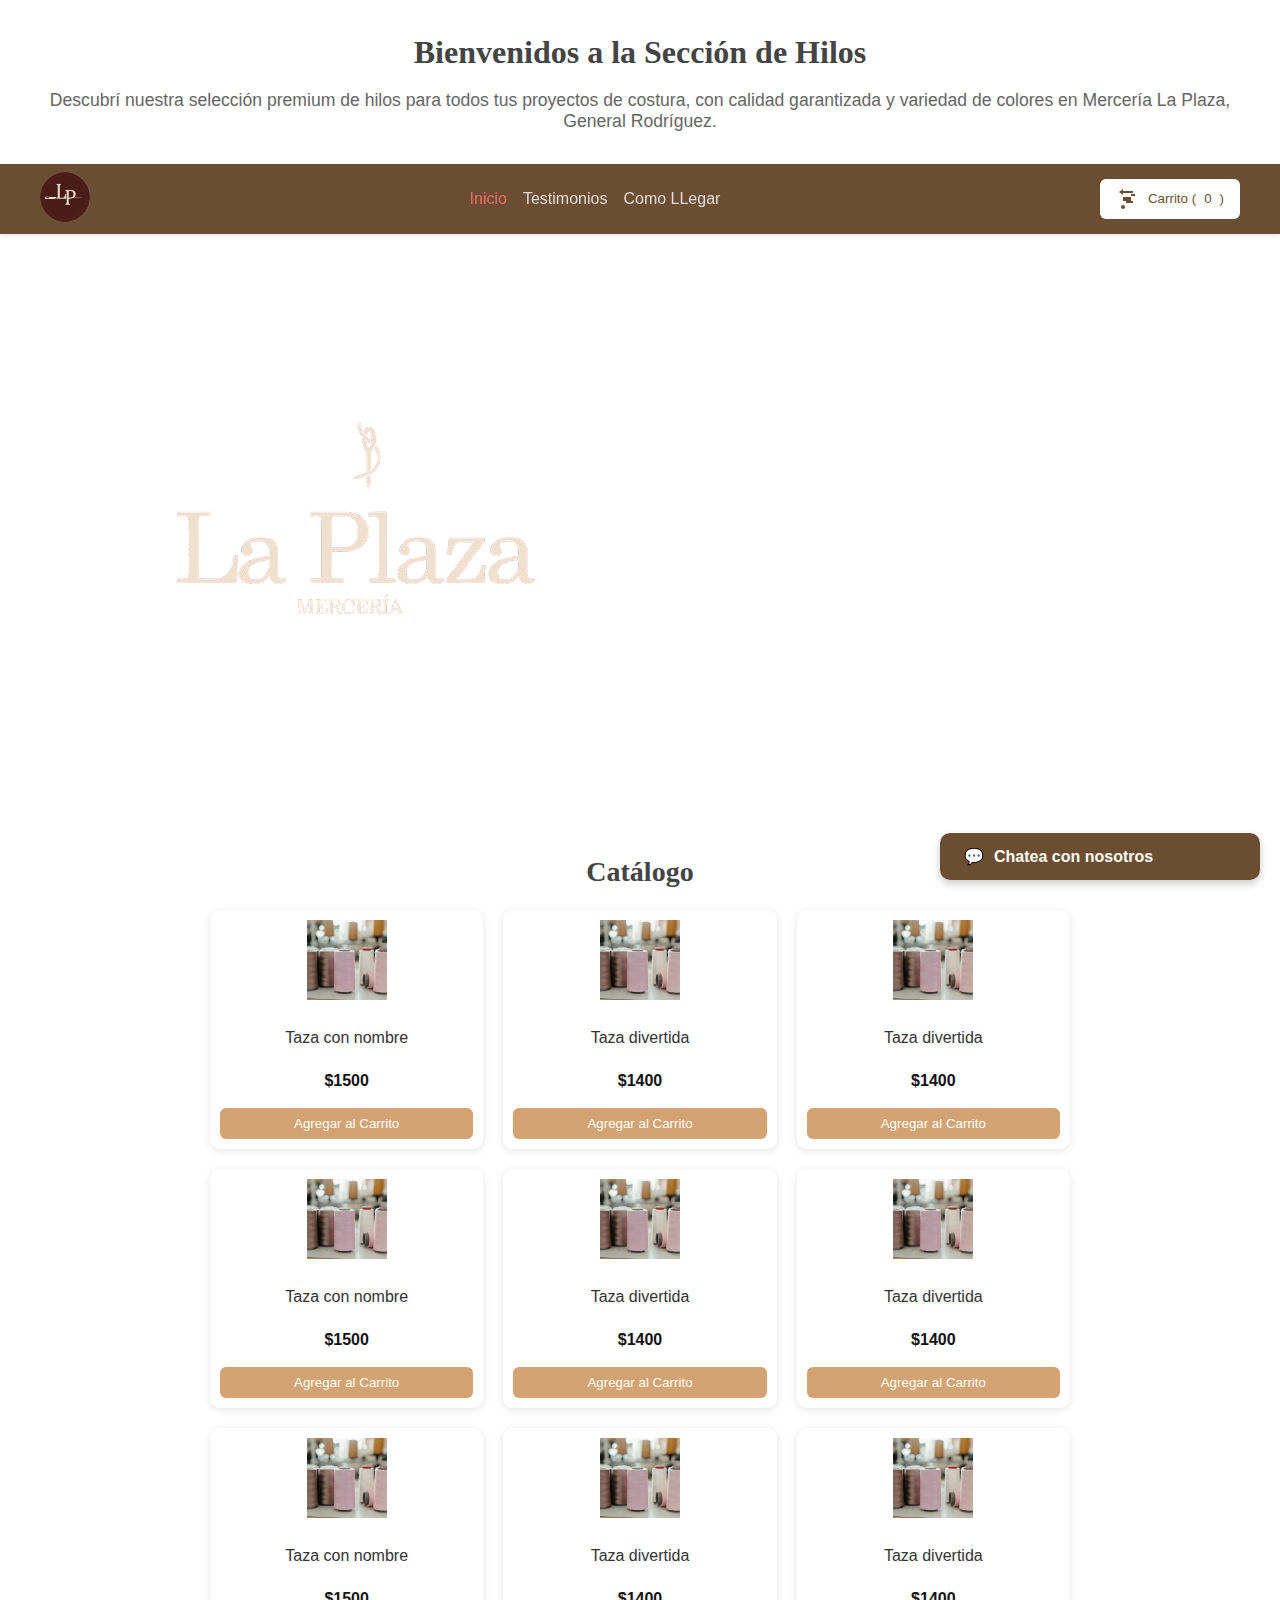
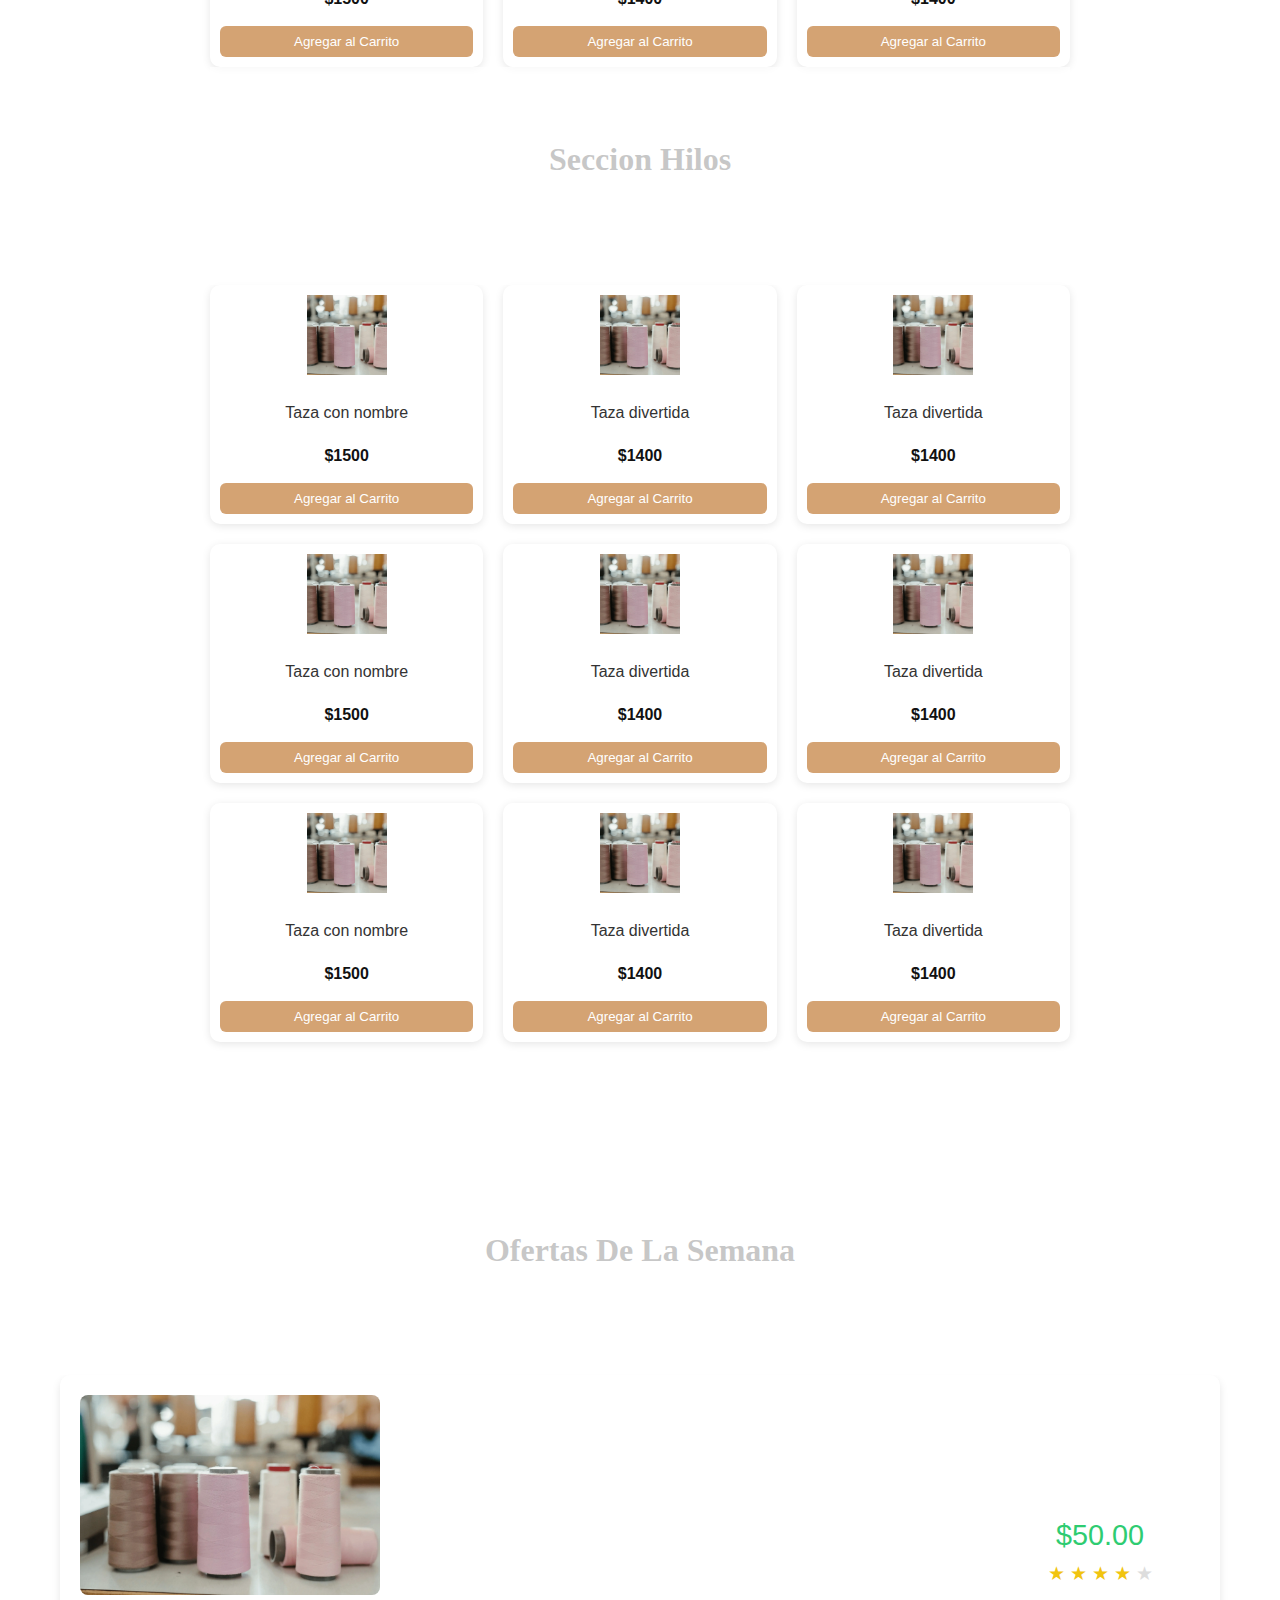
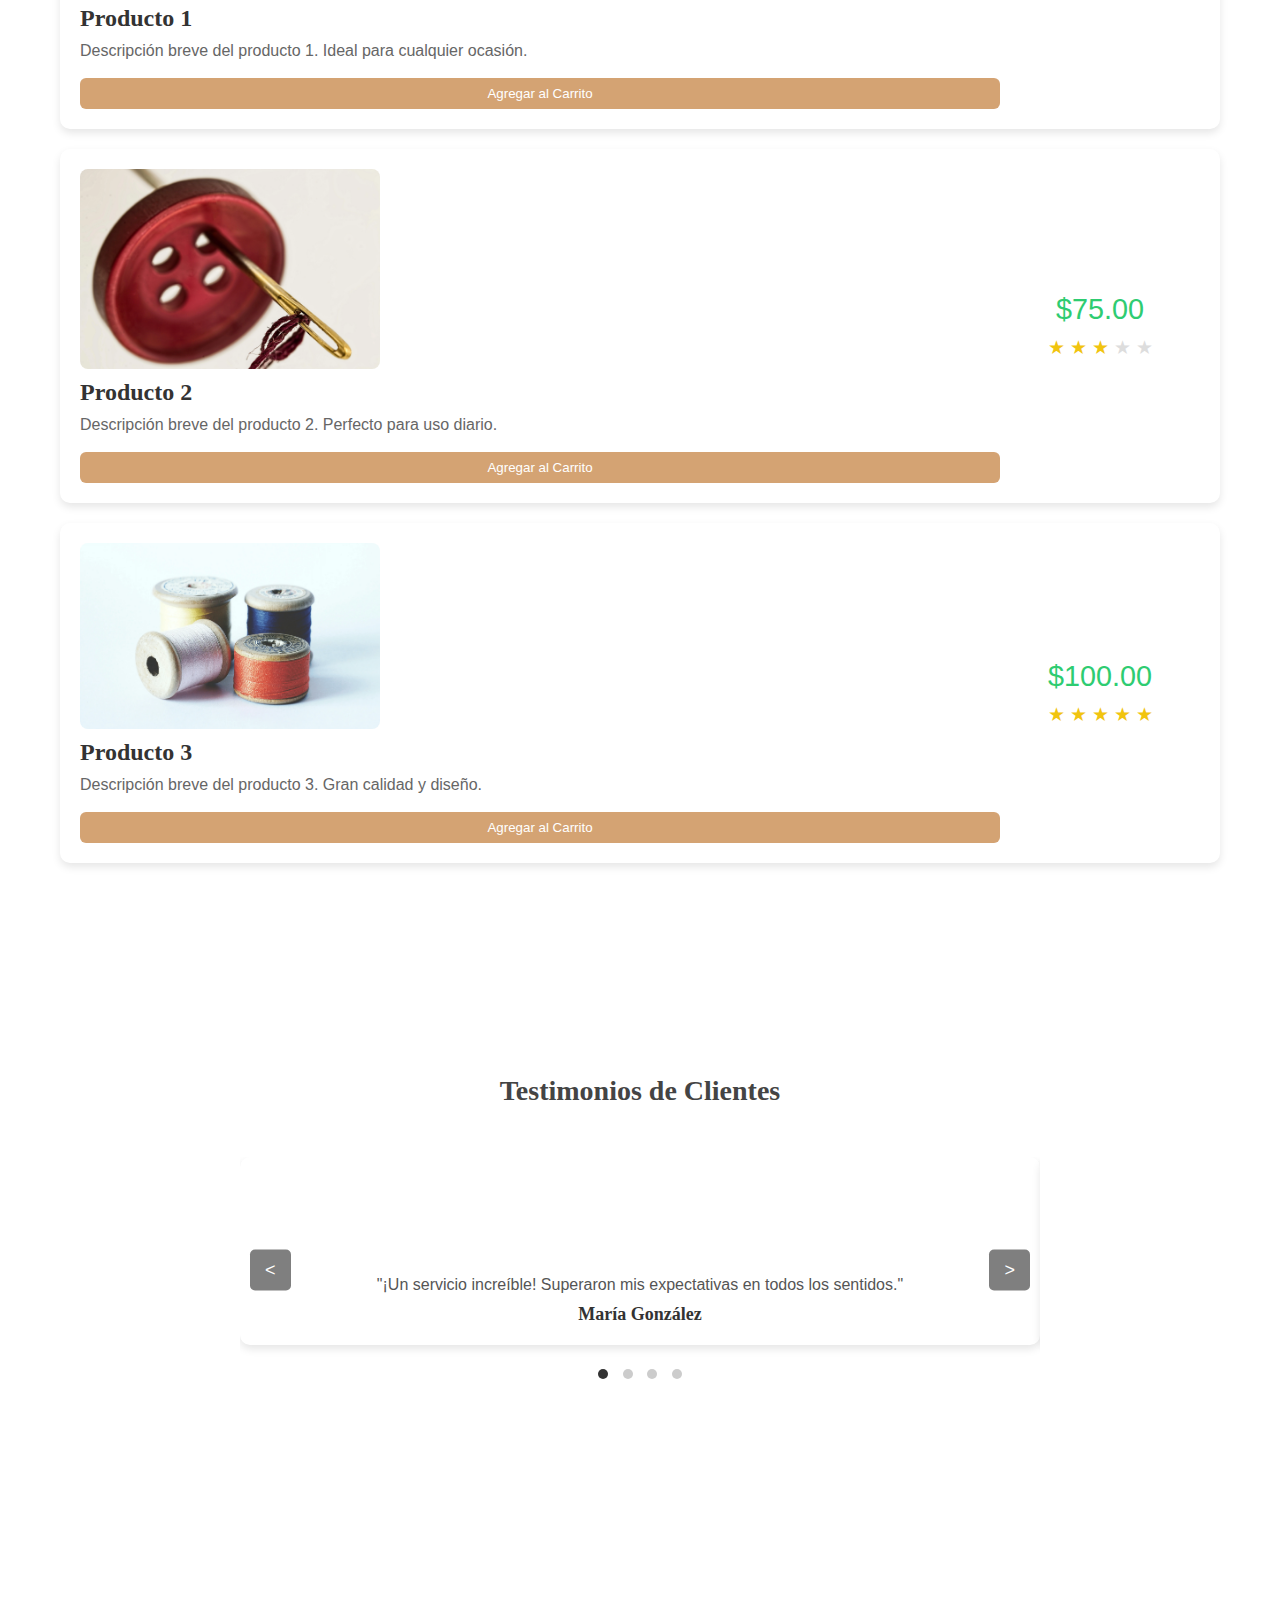
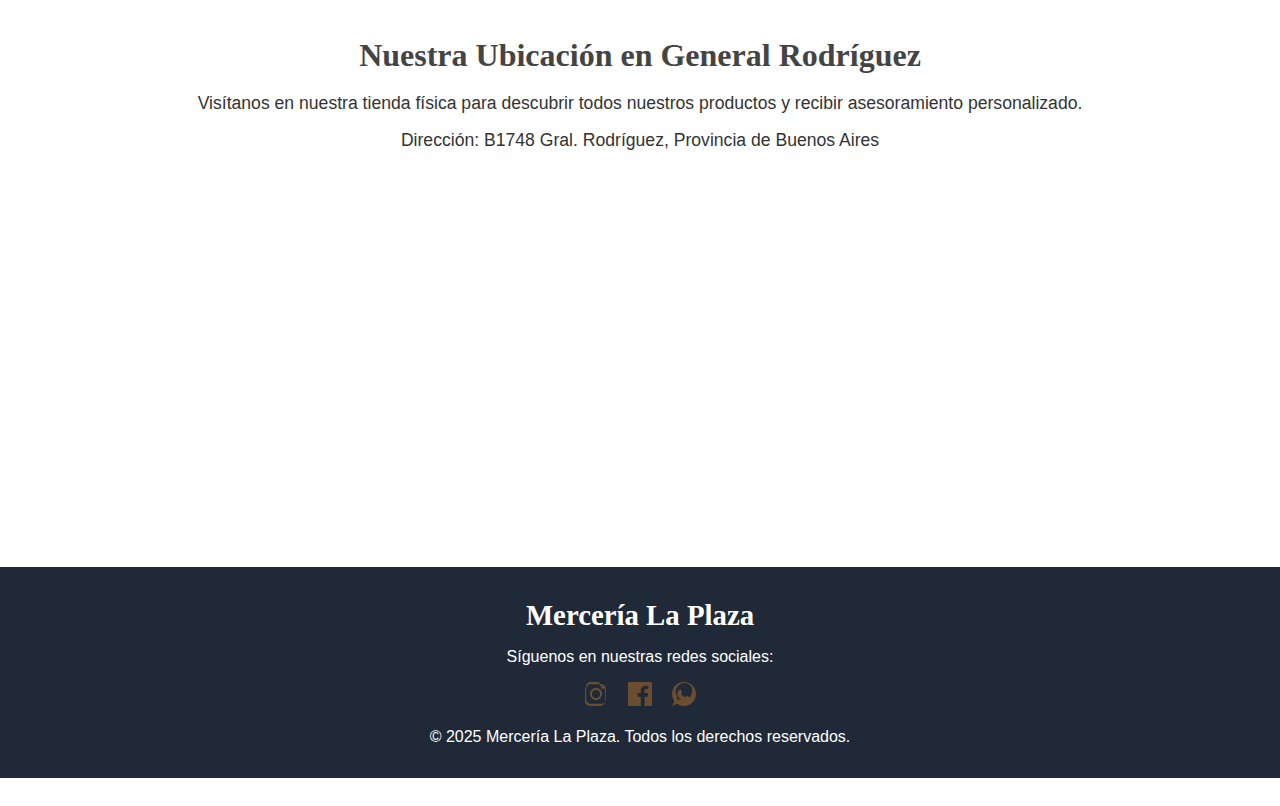
<file: hilos.html>
<!DOCTYPE html>
<html lang="es">
<head>
  <meta charset="UTF-8">
  <meta name="viewport" content="width=device-width, initial-scale=1.0">
  <meta name="description" content="Descubrí hilos de alta calidad para costura, bordado y confección en Mercería La Plaza, General Rodríguez. Amplia variedad de colores y envío a todo el país.">
  <meta name="keywords" content="mercería, hilos, telas, botones, accesorios de costura, General Rodríguez, Buenos Aires, estampados, costura, bordado">
  <meta name="robots" content="index, follow">
  <meta name="author" content="Mercería La Plaza">
  <meta name="geo.region" content="AR-B">
  <meta name="geo.placename" content="General Rodríguez">
  <link rel="canonical" href="https://www.mercerialaplaza.com/">
  <!-- Open Graph Meta Tags -->
  <meta property="og:title" content="Hilos para Costura en General Rodríguez | Mercería La Plaza">
  <meta property="og:description" content="Hilos premium en múltiples colores para costura, bordado y más. Comprá online en Mercería La Plaza con envío a todo el país.">
  <meta property="og:image" content="https://www.mercerialaplaza.com/images/icon-96x96.webp">
  <meta property="og:url" content="https://www.mercerialaplaza.com/">
  <meta property="og:type" content="website">
  <meta property="og:site_name" content="Mercería La Plaza">
  <!-- Twitter Card Meta Tags -->
  <meta name="twitter:card" content="summary_large_image">
  <meta name="twitter:title" content="Hilos para Costura | Mercería La Plaza">
  <meta name="twitter:description" content="Explorá nuestra colección de hilos para costura y bordado. Calidad garantizada desde General Rodríguez.">
  <meta name="twitter:image" content="https://www.mercerialaplaza.com/images/icon-96x96.webp">
  <link rel="icon" href="images/logo-buscador-modified.png" type="image/jpeg">
  <title>Mercería La Plaza - Hilos, Telas y Accesorios de Costura en General Rodríguez</title>
  <link rel="manifest" href="manifest.json">
  <meta name="theme-color" content="#6b4e31">
  <link rel="stylesheet" href="css/style.css" media="print" onload="this.media='all'">
  <link rel="stylesheet" href="css/styles.css" media="print" onload="this.media='all'">
 
  <link rel="dns-prefetch" href="https://cdnjs.cloudflare.com">
  <link rel="preconnect" href="https://fonts.googleapis.com">
  <link rel="preconnect" href="https://fonts.gstatic.com" crossorigin>

</head>
<body data-page="hilos">

    <!-- Pantalla de carga -->
    <div id="splash">
      <img src="images/logo-merceria-modified.png" srcset="images/logo-merceria-modified.png 50w, images/logo-merceria-modified.png 96w" sizes="(max-width: 600px) 50px, 96px" alt="Logo de Mercería La Plaza" width="200" height="200">
      <h1>Mercería La Plaza</h1>
      <p>Cargando...</p>
    </div>

    <section id="inicio" class="intro">
     <h2>Bienvenidos a la Sección de Hilos</h2>
<p>Descubrí nuestra selección premium de hilos para todos tus proyectos de costura, con calidad garantizada y variedad de colores en Mercería La Plaza, General Rodríguez.</p>
    </section>

  <header>
    <nav role="navigation" aria-label="Menú principal">
      <div class="logo">
        <img src="images/logo-merceria-modified.png" srcset="images/logo-merceria-modified.png 50w, images/logo-merceria-modified.png 96w" sizes="(max-width: 600px) 50px, 96px" alt="Logo de Mercería La Plaza" width="50" height="50">
      </div>
      <ul class="nav-links" id="nav-links">
        <li><a href="index.html"><span>Inicio</span></a></li>
        <li><a href="#testimonials">Testimonios</a></li>
        <li><a href="#location">Como LLegar</a></li>
      </ul>
      <button id="cart-button" class="cart-btn">
        <!-- Carrito SVG -->
      <svg xmlns="http://www.w3.org/2000/svg" width="24" height="24" fill="#6b4e31" viewBox="0 0 24 24" aria-hidden="true" focusable="false">
        <path d="M7 18c-1.104 0-2 .896-2 2s.896 2 2 2 2-.896 2-2-.896-2-2-2zm10-2h-7v-2h7v2zm-2-6H7v4h8v-4zm4-1h-4V7h4v2zM7 2v2h10v2H7v2l-4-3 4-3z"/>
      </svg> Carrito (<span id="cart-count">0</span>)
      </button>
      <div class="menu-toggle" id="menu-toggle">☰</div>
    </nav>
  </header>

    
  <div class="main-container">
      <section class="banner-hilos">
        <div class="banner-content">
          <img src="images/banner-sin-fondo.png" alt="">
        </div>
      </section>
       
      <section class="grid-productos">
        <h2>Catálogo</h2>
        <div class="contenedor-productos">
          
          <div class="tarjeta-producto">
            <img src="images/hilo.webp" alt="Taza personalizada">
            <p class="descripcion">Taza con nombre</p>
            <p class="precio">$1500</p>
             <br>
           <button onclick="addToCart({id:10, name:'Cinta Métrica', price:100})">Agregar al Carrito</button>
          </div>
      
          <div class="tarjeta-producto">
            <img src="images/hilo.webp" alt="Taza divertida">
            <p class="descripcion">Taza divertida</p>
            <p class="precio">$1400</p>
             <br>
           <button onclick="addToCart({id:10, name:'Cinta Métrica', price:100})">Agregar al Carrito</button>
          </div>

          <div class="tarjeta-producto">
            <img src="images/hilo.webp" alt="Taza divertida">
            <p class="descripcion">Taza divertida</p>
            <p class="precio">$1400</p>
             <br>
           <button onclick="addToCart({id:10, name:'Cinta Métrica', price:100})">Agregar al Carrito</button>
          </div>

           <div class="tarjeta-producto">
            <img src="images/hilo.webp" alt="Taza personalizada">
            <p class="descripcion">Taza con nombre</p>
            <p class="precio">$1500</p>
             <br>
           <button onclick="addToCart({id:10, name:'Cinta Métrica', price:100})">Agregar al Carrito</button>
          </div>
      
          <div class="tarjeta-producto">
            <img src="images/hilo.webp" alt="Taza divertida">
            <p class="descripcion">Taza divertida</p>
            <p class="precio">$1400</p>
             <br>
           <button onclick="addToCart({id:10, name:'Cinta Métrica', price:100})">Agregar al Carrito</button>
          </div>

          <div class="tarjeta-producto">
            <img src="images/hilo.webp" alt="Taza divertida">
            <p class="descripcion">Taza divertida</p>
            <p class="precio">$1400</p>
             <br>
           <button onclick="addToCart({id:10, name:'Cinta Métrica', price:100})">Agregar al Carrito</button>
          </div>

           <div class="tarjeta-producto">
            <img src="images/hilo.webp" alt="Taza personalizada">
            <p class="descripcion">Taza con nombre</p>
            <p class="precio">$1500</p>
             <br>
           <button onclick="addToCart({id:10, name:'Cinta Métrica', price:100})">Agregar al Carrito</button>
          </div>
      
          <div class="tarjeta-producto">
            <img src="images/hilo.webp" alt="Taza divertida">
            <p class="descripcion">Taza divertida</p>
            <p class="precio">$1400</p>
             <br>
           <button onclick="addToCart({id:10, name:'Cinta Métrica', price:100})">Agregar al Carrito</button>
          </div>

          <div class="tarjeta-producto">
            <img src="images/hilo.webp" alt="Taza divertida">
            <p class="descripcion">Taza divertida</p>
            <p class="precio">$1400</p>
             <br>
           <button onclick="addToCart({id:10, name:'Cinta Métrica', price:100})">Agregar al Carrito</button>
          </div>

        </div>
        
        <section class="products section-bg">
          <h2>Seccion Hilos</h2>
        </section>

        <div class="contenedor-productos">
          
          <div class="tarjeta-producto">
            <img src="images/hilo.webp" alt="Taza personalizada">
            <p class="descripcion">Taza con nombre</p>
            <p class="precio">$1500</p>
             <br>
           <button onclick="addToCart({id:10, name:'Cinta Métrica', price:100})">Agregar al Carrito</button>
          </div>
      
          <div class="tarjeta-producto">
            <img src="images/hilo.webp" alt="Taza divertida">
            <p class="descripcion">Taza divertida</p>
            <p class="precio">$1400</p>
             <br>
           <button onclick="addToCart({id:10, name:'Cinta Métrica', price:100})">Agregar al Carrito</button>
          </div>

          <div class="tarjeta-producto">
            <img src="images/hilo.webp" alt="Taza divertida">
            <p class="descripcion">Taza divertida</p>
            <p class="precio">$1400</p>
             <br>
           <button onclick="addToCart({id:10, name:'Cinta Métrica', price:100})">Agregar al Carrito</button>
          </div>

           <div class="tarjeta-producto">
            <img src="images/hilo.webp" alt="Taza personalizada">
            <p class="descripcion">Taza con nombre</p>
            <p class="precio">$1500</p>
             <br>
           <button onclick="addToCart({id:10, name:'Cinta Métrica', price:100})">Agregar al Carrito</button>
          </div>
      
          <div class="tarjeta-producto">
            <img src="images/hilo.webp" alt="Taza divertida">
            <p class="descripcion">Taza divertida</p>
            <p class="precio">$1400</p>
             <br>
           <button onclick="addToCart({id:10, name:'Cinta Métrica', price:100})">Agregar al Carrito</button>
          </div>

          <div class="tarjeta-producto">
            <img src="images/hilo.webp" alt="Taza divertida">
            <p class="descripcion">Taza divertida</p>
            <p class="precio">$1400</p>
             <br>
           <button onclick="addToCart({id:10, name:'Cinta Métrica', price:100})">Agregar al Carrito</button>
          </div>

           <div class="tarjeta-producto">
            <img src="images/hilo.webp" alt="Taza personalizada">
            <p class="descripcion">Taza con nombre</p>
            <p class="precio">$1500</p>
             <br>
           <button onclick="addToCart({id:10, name:'Cinta Métrica', price:100})">Agregar al Carrito</button>
          </div>
      
          <div class="tarjeta-producto">
            <img src="images/hilo.webp" alt="Taza divertida">
            <p class="descripcion">Taza divertida</p>
            <p class="precio">$1400</p>
             <br>
           <button onclick="addToCart({id:10, name:'Cinta Métrica', price:100})">Agregar al Carrito</button>
          </div>

          <div class="tarjeta-producto">
            <img src="images/hilo.webp" alt="Taza divertida">
            <p class="descripcion">Taza divertida</p>
            <p class="precio">$1400</p>
             <br>
           <button onclick="addToCart({id:10, name:'Cinta Métrica', price:100})">Agregar al Carrito</button>
          </div>

        </div>
      </section>

      <div class="container">
      <section class="products section-bg">
          <h2>Ofertas De La Semana</h2>
      </section>

      <div class="item">
        <div class="item-left">
          <img src="images/hilo.webp" alt="Producto 1">
          <h3>Producto 1</h3>
          <p>Descripción breve del producto 1. Ideal para cualquier ocasión.</p>
          <br>
           <button onclick="addToCart({id:10, name:'Cinta Métrica', price:50})">Agregar al Carrito</button>
        </div>
        <div class="item-right">
          <div class="price">$50.00</div>
          <div class="rating" data-rating="4">
            <span class="star">★</span>
            <span class="star">★</span>
            <span class="star">★</span>
            <span class="star">★</span>
            <span class="star">★</span>
          </div>
        </div>
      </div>
      <div class="item">
        <div class="item-left">
          <img src="images/ahuja.webp" alt="Producto 2">
          <h3>Producto 2</h3>
          <p>Descripción breve del producto 2. Perfecto para uso diario.</p>
          <br>
           <button onclick="addToCart({id:10, name:'Cinta Métrica', price:75})">Agregar al Carrito</button>
        </div>
        <div class="item-right">
          <div class="price">$75.00</div>
          <div class="rating" data-rating="3">
            <span class="star">★</span>
            <span class="star">★</span>
            <span class="star">★</span>
            <span class="star">★</span>
            <span class="star">★</span>
          </div>
        </div>
      </div>
      <div class="item">
        <div class="item-left">
          <img src="images/bobina-de-hilo.webp" alt="Producto 3">
          <h3>Producto 3</h3>
          <p>Descripción breve del producto 3. Gran calidad y diseño.</p>
          <br>
           <button onclick="addToCart({id:10, name:'Cinta Métrica', price:100})">Agregar al Carrito</button>
        </div>
        <div class="item-right">
          <div class="price">$100.00</div>
          <div class="rating" data-rating="5">
            <span class="star">★</span>
            <span class="star">★</span>
            <span class="star">★</span>
            <span class="star">★</span>
            <span class="star">★</span>
          </div>
        </div>
      </div>
      </div>
  
      <div class="container products" id="testimonials">
          <h2>Testimonios de Clientes</h2>
          <div class="testimonials-carousel">
            <div class="testimonials-wrapper">
              <div class="testimonial">
                <img src="images/tijera.webp" srcset="images/tijera.webp 200w, images/tijera.webp 400w" sizes="(max-width: 600px) 200px, 400px" alt="Foto de María González" width="100" height="100" loading="lazy">
                <p>"¡Un servicio increíble! Superaron mis expectativas en todos los sentidos."</p>
                <h3>María González</h3>
              </div>
              <div class="testimonial">
                <img src="images/ahuja.webp" srcset="images/ahuja.webp 200w, images/ahuja.webp 400w" sizes="(max-width: 600px) 200px, 400px" alt="Foto de Juan Pérez" width="100" height="100" loading="lazy">
                <p>"Productos de alta calidad y entrega rápida. ¡Recomendado!"</p>
                <h3>Juan Pérez</h3>
              </div>
              <div class="testimonial">
                <img src="images/botones.webp" srcset="images/botones.webp 200w, images/botones.webp 400w" sizes="(max-width: 600px) 200px, 400px" alt="Foto de Ana López" width="100" height="100" loading="lazy">
                <p>"El equipo es muy profesional y atento. Volveré sin duda."</p>
                <h3>Ana López</h3>
              </div>
              <div class="testimonial">
                <img src="images/lana.webp" srcset="images/lana.webp 200w, images/lana.webp 400w" sizes="(max-width: 600px) 200px, 400px" alt="Foto de Carlos Ramírez" width="100" height="100" loading="lazy">
                <p>"Una experiencia de compra perfecta. Todo impecable."</p>
                <h3>Carlos Ramírez</h3>
              </div>
            </div>
            <button class="carousel-nav prev" aria-label="Testimonio anterior">&lt;</button>
            <button class="carousel-nav next" aria-label="Testimonio siguiente">&gt;</button>
            <div class="dots">
              <span class="dot active"></span>
              <span class="dot"></span>
              <span class="dot"></span>
              <span class="dot"></span>
            </div>
          </div>
        </div>
         <div id="cart-modal" class="cart-modal hidden" role="dialog" aria-labelledby="cart-title">
        <div class="cart-content">
          <h2 id="cart-title">Carrito de Compras</h2>
          <div id="cart-items"></div>
          <p id="cart-empty">El carrito está vacío.</p>
          <div id="cart-total"></div>
          <div class="cart-buttons">
            <button id="send-whatsapp">Enviar por WhatsApp</button>
            <button id="pay-mercadopago">Pagar con Mercado Pago</button>
          </div>
          <button id="close-cart">Cerrar</button>
        </div>
      </div>
  
      <section class="location" id="location">
        <h2>Nuestra Ubicación en General Rodríguez</h2>
        <p>Visítanos en nuestra tienda física para descubrir todos nuestros productos y recibir asesoramiento personalizado.</p>
        <p>Dirección: B1748 Gral. Rodríguez, Provincia de Buenos Aires</p>
        <iframe data-src="https://www.google.com/maps/embed?pb=!1m18!1m12!1m3!1d3283.120517957917!2d-58.89866622437167!3d-34.626394598887096!2m3!1f0!2f0!3f0!3m2!1i1024!2i768!4f13.1!3m3!1m2!1s0x95bc910e8f01a9b1%3A0x88fe90848cba6976!2sMercer%C3%ADa%20La%20Plaza!5e0!3m2!1ses!2sar!4v1749503100819!5m2!1ses!2sar" width="600" height="450" style="border:0;" allowfullscreen="" loading="lazy" referrerpolicy="no-referrer-when-downgrade"></iframe>
      </section>
  
       <button id="install-button" hidden class="install-btn"> 📲 Instalá la App</button>
  
      <div id="chatbot">
        <div id="chatbot-header" onclick="toggleChatbot()">
          <span>💬</span> <strong>Chatea con nosotros</strong>
        </div>
        <div id="chatbot-body" style="display:none;">
          <div id="chatbot-messages">
            <div class="bot-message">Hola! ¿En qué podemos ayudarte? Elige una opción o escribe tu consulta.</div>
          </div>
          <div id="chatbot-options">
            <button onclick="sendPredefinedMsg('¿Cuáles son los combos disponibles?')">Combos disponibles</button>
            <button onclick="sendPredefinedMsg('¿Hacen envíos sin cargo?')">Envíos</button>
            <button onclick="sendPredefinedMsg('¿Cuál es el horario de atención?')">Horario</button>
            <button onclick="sendPredefinedMsg('¿Cuál es la forma de pago?')">Forma de pago</button>
          </div>
          <form id="chatbot-form" onsubmit="return sendUserMessage(event)">
            <label for="user-name">Nombre:</label>
            <input type="text" id="user-name" placeholder="Tu nombre" required>
            <label for="user-message">Mensaje:</label>
            <textarea id="user-message" placeholder="Escribe tu consulta..." required></textarea>
            <button type="submit">Enviar WhatsApp</button>
          </form>
        </div>
      </div>
  </div>

    <footer>
        <h3>Mercería La Plaza</h3>
        <p>Síguenos en nuestras redes sociales:</p>
        <div class="social-links">
          <a href="https://www.instagram.com" target="_blank" aria-label="Instagram de Mercería La Plaza"><!-- Instagram SVG -->
            <svg xmlns="http://www.w3.org/2000/svg" width="24" height="24" fill="#6b4e31" viewBox="0 0 24 24" aria-hidden="true" focusable="false">
              <path d="M12 2.163c3.204 0 3.584.012 4.85.07 1.366.062 2.633.337 3.608 1.312.975.976 1.25 2.243 1.312 3.608.058 1.266.07 1.645.07 4.85s-.012 3.584-.07 4.85c-.062 1.366-.337 2.633-1.312 3.608-.975.975-2.243 1.25-3.608 1.312-1.266.058-1.645.07-4.85.07s-3.584-.012-4.85-.07c-1.366-.062-2.633-.337-3.608-1.312-.975-.975-1.25-2.243-1.312-3.608C2.175 15.584 2.163 15.204 2.163 12s.012-3.584.07-4.85c.062-1.366.337-2.633 1.312-3.608C4.52 2.5 5.787 2.225 7.153 2.163 8.419 2.105 8.799 2.163 12 2.163zm0-2.163C8.741 0 8.332.013 7.052.072 5.771.13 4.52.432 3.454 1.498 2.389 2.564 2.086 3.815 2.028 5.096.969 6.378.956 6.787.956 10.045v3.91c0 3.259.013 3.667.072 4.948.058 1.281.361 2.533 1.426 3.599 1.066 1.066 2.317 1.368 3.599 1.426 1.28.059 1.689.072 4.947.072s3.667-.013 4.948-.072c1.281-.058 2.533-.36 3.599-1.426 1.066-1.066 1.368-2.317 1.426-3.599.059-1.28.072-1.689.072-4.947s-.013-3.667-.072-4.948c-.058-1.281-.36-2.533-1.426-3.599-1.066-1.066-2.318-1.368-3.599-1.426C15.667.013 15.259 0 12 0z"/>
              <path d="M12 5.838a6.162 6.162 0 1 0 0 12.324 6.162 6.162 0 0 0 0-12.324zm0 10.162a3.999 3.999 0 1 1 0-7.998 3.999 3.999 0 0 1 0 7.998z"/>
              <circle cx="18.406" cy="5.594" r="1.44"/>
            </svg></a>
                <a href="https://www.facebook.com" target="_blank" aria-label="Facebook de Mercería La Plaza"><!-- Facebook SVG -->
            <svg xmlns="http://www.w3.org/2000/svg" width="24" height="24" fill="#6b4e31" viewBox="0 0 24 24" aria-hidden="true" focusable="false">
              <path d="M22.675 0H1.325C.593 0 0 .593 0 1.325v21.351C0 23.407.593 24 1.325 24h11.494v-9.294H9.691v-3.622h3.128V8.413c0-3.1 1.893-4.788 4.658-4.788 1.325 0 2.466.099 2.797.143v3.24l-1.918.001c-1.504 0-1.796.715-1.796 1.764v2.313h3.587l-.467 3.622h-3.12V24h6.116c.73 0 1.324-.593 1.324-1.324V1.325C24 .593 23.407 0 22.675 0z"/>
            </svg></a>
                <a href="https://wa.me/1234567890" id="whatsapp_link" aria-label="WhatsApp de Mercería La Plaza">
            <svg xmlns="http://www.w3.org/2000/svg" width="24" height="24" fill="#6b4e31" viewBox="0 0 24 24" aria-hidden="true" focusable="false">
              <path d="M20.52 3.48A11.92 11.92 0 0012 0C5.372 0 .002 5.372.002 12a11.96 11.96 0 002.37 7.15L0 24l4.93-2.34a11.93 11.93 0 007.07 2.34c6.627 0 12-5.372 12-12 0-3.21-1.25-6.23-3.48-8.52zm-8.05 15.15a8.3 8.3 0 01-4.44-1.23l-.32-.19-2.9.69.73-2.82-.21-.29a8.31 8.31 0 011.26-11.38 8.27 8.27 0 0111.68 0 8.308 8.308 0 011.66 7.53 8.247 8.247 0 01-7.7 6z"/>
              <path d="M16.63 14.69c-.26-.13-1.53-.75-1.77-.83-.24-.07-.42-.13-.6.13s-.69.83-.85 1c-.16.17-.31.19-.57.06a7.38 7.38 0 01-2.18-1.36 8.07 8.07 0 01-1.5-1.86c-.16-.27-.02-.42.12-.56.13-.13.3-.34.46-.51a1.8 1.8 0 00.26-.43c.09-.15.04-.28-.02-.41-.07-.14-.6-1.44-.82-1.97-.22-.51-.45-.44-.62-.44-.16 0-.34-.01-.52-.01s-.43.06-.66.28a2.7 2.7 0 00-.88.86c-.33.58-1.25 1.22-1.25 2.97 0 1.74 1.28 3.42 1.46 3.66.18.24 2.53 3.86 6.15 5.4a8.13 8.13 0 003.43.54c1.03 0 1.68-.42 2.08-.79a2.93 2.93 0 001.03-2.02c0-1.18-.74-1.74-1.02-1.87z"/>
            </svg></a>
        </div>
              <p>© 2025 Mercería La Plaza. Todos los derechos reservados.</p>
    </footer>

 <script src="js/main.js" defer></script>

  <script>
      const header = document.querySelector('header');
      const stickyOffset = header.offsetTop;
    
      window.addEventListener('scroll', () => {
        if (window.pageYOffset > stickyOffset) {
          header.classList.add('sticky-active');
        } else {
          header.classList.remove('sticky-active');
        }
      });
    </script>


    <script>
      document.querySelectorAll('.rating').forEach(rating => {
        const stars = rating.querySelectorAll('.star');
        const ratingValue = parseInt(rating.getAttribute('data-rating'));
  
        stars.forEach((star, index) => {
          if (index < ratingValue) {
            star.classList.add('filled');
          }
        });
      });
    </script>
    <script>
       // Carga diferida para Google Maps
       document.addEventListener('DOMContentLoaded', () => {
         const maps = document.querySelectorAll('iframe[data-src]');
         const observer = new IntersectionObserver((entries) => {
           entries.forEach(entry => {
             if (entry.isIntersecting) {
               entry.target.src = entry.target.dataset.src;
               observer.unobserve(entry.target);
             }
           });
         });
         maps.forEach(map => observer.observe(map));
       });
    </script>
    <a href="#top" class="btn-volver-arriba" aria-label="Volver al inicio">
  <svg xmlns="http://www.w3.org/2000/svg" width="24" height="24" fill="white" viewBox="0 0 24 24">
    <path d="M12 4l-8 8h6v8h4v-8h6z"/>
  </svg>
</a>

</body>
</html>
</file>
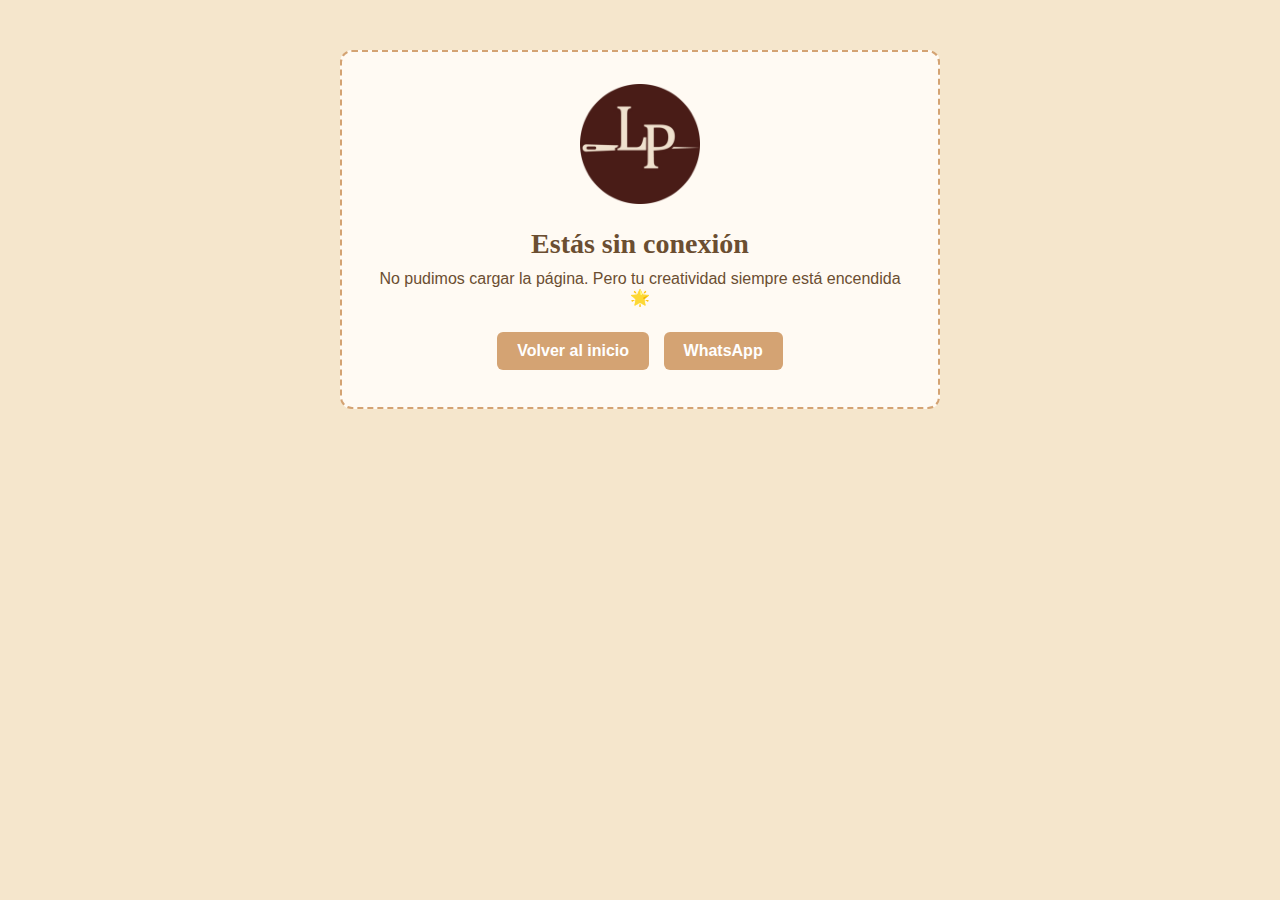
<file: offline.html>
<!DOCTYPE html>
<html lang="es">
<head>
  <meta charset="UTF-8">
  <meta name="viewport" content="width=device-width, initial-scale=1.0">
  <title>Sin Conexión - Mercería La Plaza</title>
  <link rel="stylesheet" href="css/style.css">
  <style>
    body {
      background-color: #f5e6cc;
      font-family: 'Roboto', sans-serif;
      text-align: center;
      padding: 50px 20px;
      color: #6b4e31;
    }

    .offline-container {
      max-width: 600px;
      margin: auto;
      padding: 2rem;
      border: 2px dashed #d4a373;
      border-radius: 12px;
      background-color: #fffaf3;
    }

    .offline-container img {
      max-width: 120px;
      margin-bottom: 20px;
    }

    .offline-container h1 {
      font-size: 28px;
      margin-bottom: 10px;
    }

    .offline-container p {
      font-size: 16px;
      margin-bottom: 20px;
    }

    .offline-container a {
      display: inline-block;
      background-color: #d4a373;
      color: white;
      text-decoration: none;
      padding: 10px 20px;
      border-radius: 6px;
      font-weight: bold;
      margin: 5px;
      transition: background-color 0.3s ease;
    }

    .offline-container a:hover {
      background-color: #c58e59;
    }
  </style>
</head>
<body>
  <div class="offline-container">
    <img src="/images/icon-512x512.png" alt="Logo Mercería La Plaza">
    <h1>Estás sin conexión</h1>
    <p>No pudimos cargar la página. Pero tu creatividad siempre está encendida 🌟</p>
    <a href="index.html">Volver al inicio</a>
    <a href="https://wa.me/5491123456789">WhatsApp</a>
  </div>
</body>
</html>
</file>
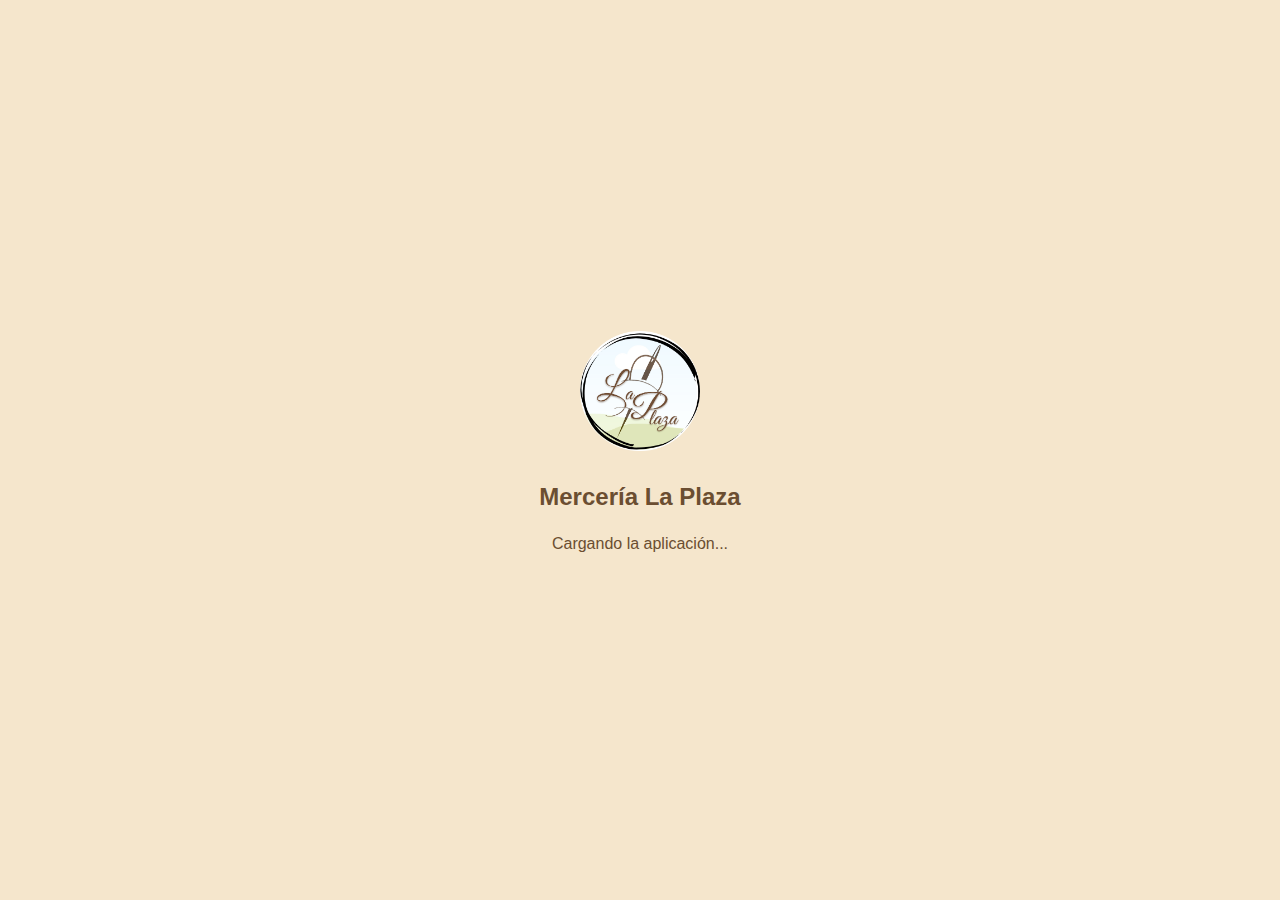
<file: splash.html>
<!DOCTYPE html>
<html lang="es">
<head>
  <meta charset="UTF-8">
  <meta name="viewport" content="width=device-width, initial-scale=1.0">
  <title>Cargando... | Mercería La Plaza</title>
  <style>
    body {
      margin: 0;
      background-color: #f5e6cc;
      color: #6b4e31;
      font-family: 'Segoe UI', Tahoma, Geneva, Verdana, sans-serif;
      display: flex;
      flex-direction: column;
      justify-content: center;
      align-items: center;
      height: 100vh;
      text-align: center;
    }
    img {
      width: 120px;
      height: 120px;
      margin-bottom: 1rem;
      animation: pulse 2s infinite;
    }
    h1 {
      font-size: 1.5rem;
      margin-bottom: 0.5rem;
    }
    p {
      font-size: 1rem;
    }
    @keyframes pulse {
      0% { transform: scale(1); opacity: 1; }
      50% { transform: scale(1.05); opacity: 0.8; }
      100% { transform: scale(1); opacity: 1; }
    }
  </style>
  
</head>
<body>
  <img src="images/logo-la-plaza-1.png" alt="Logo Mercería La Plaza">
  <h1>Mercería La Plaza</h1>
  <p>Cargando la aplicación...</p>
</body>
</html>
</file>
<file: css/style.css>
:root {
  --primary: #6b4e31;
  --secondary: #f5e6cc;
  --accent: #d4a373;
  --text: #333;
  --bg: #fff;
}

* {
  margin: 0;
  padding: 0;
  box-sizing: border-box;
  scroll-behavior: smooth;
}

body {
  font-family: 'Roboto', sans-serif;
  color: var(--text);
  background: var(--bg);
  margin: 0;
}

h1, h2, h3 {
  font-family: 'Playfair Display', serif;
}

header {
  background: #6b4e31; 
  box-shadow: 0 2px 4px rgba(0, 0, 0, 0.1);
  padding: 0.5rem;
  position: sticky;
  top: 0;
  z-index: 10;
}

nav {
  display: flex;
  justify-content: space-between;
  align-items: center;
  max-width: 1200px;
  margin: 0 auto;
}

.logo img {
  width: 50px;
  height: 50px;
}

.nav-links {
  list-style: none;
  display: flex;
  gap: 1rem;
}

.nav-links li a {
  text-decoration: none;
  /*color: #4b5563;*/
  color: #ddd;
  font-size: 1rem;
  position: relative;
  transition: color 0.3s ease;
}
.nav-links li a span{
  color: #ff6b6b;
}

.nav-links li a::after {
  content: '';
  position: absolute;
  width: 0;
  height: 2px;
  bottom: -4px;
  left: 0;
  background-color: var(--accent);
  transition: width 0.3s ease;
}

.nav-links li a:hover::after {
  width: 100%;
}

.nav-links li a:hover {
  /*color: var(--primary);*/
  color: #fff;
}

.cart-btn {
  background-color: #fff;
  color: var(--primary);
  padding: 0.5rem 1rem;
  border: none;
  border-radius: 0.375rem;
  cursor: pointer;
  display: flex;
  align-items: center;
  gap: 0.5rem;
  transition: background-color 0.3s ease, transform 0.2s ease;
}

.cart-btn:hover {
  background-color: var(--accent);
  transform: scale(1.05);
}

.menu-toggle {
  display: none;
  color: #fff;
  font-size: 2rem;
  cursor: pointer;
}

.main-container {
  max-width: 100%;
  padding-top: 30px;
}

.intro {
  padding: 2rem;
  text-align: center;
}

.intro h2 {
  font-size: 2rem;
  margin-bottom: 1rem;
}

.intro p {
  font-size: 1.1rem;
  color: #666;
}

/* Banner */
.banner {
  height: 400px;
  background-image: linear-gradient(rgba(0, 0, 0, 0.5), rgba(0, 0, 0, 0.5)), url('./images/maquina-de-coser.webp');
  background-size: cover;
  background-repeat: no-repeat;
  background-position: center;
  background-attachment: fixed;
  display: flex;
  align-items: center;
  justify-content: center;
  text-align: center;
  color: #fff;
}

.banner-content h1 {
  font-size: 2.5rem;
  margin-bottom: 1rem;
  font-family: 'Playfair Display', serif;
  color: #fff;
}

.banner-content p {
  font-size: 16px;
  margin-bottom: 1.5rem;
  color: #ddd;
}

.banner-content a {
  background-color: var(--primary);
  color: #fff;
  padding: 0.75rem 1.5rem;
  text-decoration: none;
  border-radius: 0.375rem;
  transition: background-color 0.3s ease, transform 0.2s ease;
}

.banner-content a:hover {
  background-color: var(--accent);
  transform: scale(1.05);
}

main {
  max-width: 1200px;
  width: 90%;
  margin: auto;
}

section.products {
  padding: 4.5rem 0;
}

section.products h2 {
  text-align: center;
  font-size: 2rem;
  margin-bottom: 2rem;
}

.section-bg {
  background-size: cover;
  background-position: center;
  position: relative;
}

.section-bg::before {
  content: '';
  position: absolute;
  top: 0;
  left: 0;
  width: 100%;
  height: 100%;
  background: rgba(255, 255, 255, 0.7);
}

.product-grid {
  display: grid;
  grid-template-columns: repeat(auto-fit, minmax(250px, 1fr));
  gap: 2rem;
  position: relative;
  padding-bottom: 20px;
}

.product-card {
  background: var(--bg);
  border: 1px solid #ddd;
  border-radius: 5px;
  padding: 1rem;
  text-align: center;
  transition: transform 0.3s ease;
}

.product-card:hover {
  transform: scale(1.05);
}

.product-card img {
  width: 100%;
  height: 200px;
  object-fit: cover;
  border-radius: 5px;
}

.product-card h3 {
  font-size: 1.5rem;
  margin: 0.5rem 0;
}

.price {
  color: var(--primary);
  font-weight: 500;
}
.price p{
  font-size: 14px;
}

.product-card button {
  width: 100%;
  background-color: var(--primary);
  color: #fff;
  padding: 0.5rem;
  border: none;
  border-radius: 0.375rem;
  cursor: pointer;
  transition: background-color 0.3s ease, transform 0.2s ease;
}

.product-card button:hover {
  background-color: var(--accent);
  transform: scale(1.02);
}
.product-card p{
  font-size: 14px;
  padding: 5px;
}
.cart-modal {
  position: fixed;
  top: 0;
  left: 0;
  width: 100%;
  height: 100%;
  background: rgba(0, 0, 0, 0.5);
  display: flex;
  justify-content: center;
  align-items: center;
  z-index: 1000;
}

.cart-content {
  background: var(--bg);
  padding: 2rem;
  border-radius: 5px;
  width: 90%;
  max-width: 500px;
  position: relative;
}

.cart-content h2 {
  font-size: 1.8rem;
  margin-bottom: 1rem;
  text-align: center;
}

#cart-items {
  max-height: 300px;
  overflow-y: auto;
}

.cart-item {
  display: flex;
  justify-content: space-between;
  padding: 0.5rem 0;
  border-bottom: 1px solid #ddd;
}

.cart-item button {
  background: #dc3545;
  color: #fff;
  border: none;
  padding: 0.3rem 0.6rem;
  border-radius: 5px;
  cursor: pointer;
}

.cart-item button:hover {
  background: #c82333;
}

#cart-empty {
  color: #777;
  text-align: center;
}

#cart-total {
  font-weight: bold;
  margin: 1rem 0;
}

.cart-buttons {
  display: flex;
  gap: 1rem;
  justify-content: center;
  text-decoration: none;
}

.cart-buttons button {
  background: var(--primary);
  color: #fff;
  border: none;
  padding: 0.5rem 1rem;
  border-radius: 5px;
  cursor: pointer;
  width: 50%;
}

.cart-buttons button:hover {
  background: var(--accent);
}

#close-cart {
  background: var(--primary);
  color: #fff;
  border: none;
  padding: 0.5rem 1rem;
  border-radius: 5px;
  cursor: pointer;
  width: 100%;
  margin: 1rem auto;
}

#close-cart:hover {
  background: var(--accent);
}

.hidden {
  display: none;
}

/* Location and Shipping */
.location, .shipping, .contact {
  padding: 6rem 0;
  text-align: center;
}

.location h2, .shipping h2, .contact h2 {
  font-size: 2rem;
  margin-bottom: 1rem;
}

.location p, .shipping p {
  font-size: 1.1rem;
  margin-bottom: 1rem;
}

.location iframe {
  width: 100%;
  max-width: 600px;
  height: 300px;
  border: none;
  border-radius: 5px;
}

.contact form {
  display: flex;
  flex-direction: column;
  gap: 1rem;
  max-width: 500px;
  margin: 0 auto;
}

.contact input, .contact textarea {
  padding: 0.5rem;
  border: 1px solid #ddd;
  border-radius: 5px;
  font-size: 1rem;
}

.contact button {
  background: var(--primary);
  color: #fff;
  border: none;
  padding: 0.5rem 1rem;
  border-radius: 5px;
  cursor: pointer;
}

.contact button:hover {
  background: var(--accent);
}


/* Footer */
footer {
  background-color: #1f2937;
  color: #fff;
  padding: 2rem 1rem;
  text-align: center;
}

footer h3 {
  font-size: 1.8rem;
  margin-bottom: 1rem;
}

.social-links {
  margin: 1rem 0;
}

.social-links a {
  color: var(--secondary);
  font-size: 1.5rem;
  margin: 0 0.5rem;
  transition: color 0.3s;
}

.social-links a:hover {
  color: #fff;
}

/* Toast Notification */
.toast {
  position: fixed;
  bottom: 20px;
  right: 20px;
  background: var(--primary);
  color: #fff;
  padding: 10px 20px;
  border-radius: 5px;
  z-index: 10000;
  animation: slideIn 0.5s ease, slideOut 0.5s ease 2.5s forwards;
}

@keyframes slideIn {
  from { transform: translateX(100%); }
  to { transform: translateX(0); }
}

@keyframes slideOut {
  from { transform: translateX(0); }
  to { transform: translateX(100%); }
}

/* Splash */
#splash {
  position: fixed;
  top: 0;
  left: 0;
  width: 100vw;
  height: 100vh;
  background: var(--secondary);
  color: var(--primary);
  display: flex;
  flex-direction: column;
  justify-content: center;
  align-items: center;
  z-index: 9999;
  opacity: 1;
  transition: opacity 0.6s ease;
}
 #splash img { 
  width: 50px; 
  height: 50px; 
}
  #splash h1 { 
    font-family: 'Playfair Display', serif; 
    font-size: 2rem; 
    color: #6b4e31; }
  #splash p { 
    font-size: 1rem; 
    color: #333; }
  #splash.fade-out {
  opacity: 0;
  pointer-events: none;
}

/* Install Banner */
.install-banner {
  background-color: var(--primary);
  color: #fff;
  padding: 14px 24px;
  border-radius: 10px;
  box-shadow: 0 4px 15px rgba(0, 0, 0, 0.25);
  font-size: 16px;
  font-weight: 500;
  cursor: pointer;
  z-index: 9999;
  font-family: 'Roboto', sans-serif;
  transition: all 0.3s ease;
  text-align: center;
  width: max-content;
  margin: 10px;
}

@media (min-width: 768px) {
  .install-banner {
    position: fixed;
    bottom: 10px;
    left: 7%;
    transform: translateX(-50%);
  }
}

.install-banner:hover {
  background-color: var(--accent);
}

.install-banner.hidden {
  display: none;
}

/* Chatbot */
#chatbot {
  position: fixed;
  bottom: 20px;
  right: 20px;
  width: 320px;
  font-family: 'Roboto', sans-serif;
  box-shadow: 0 4px 8px rgba(0, 0, 0, 0.2);
  border-radius: 10px;
  background: #fff;
  overflow: hidden;
  z-index: 9999;
}

#chatbot-header {
  background: var(--primary);
  color: #fff;
  padding: 14px 24px;
  cursor: pointer;
  display: flex;
  align-items: center;
  gap: 10px;
  font-size: 16px;
}

#chatbot-body {
  padding: 10px;
  max-height: 400px;
  overflow-y: auto;
}

#chatbot-messages {
  margin-bottom: 10px;
  max-height: 150px;
  overflow-y: auto;
  border: 1px solid #ddd;
  padding: 8px;
  border-radius: 5px;
  background: #f9f9f9;
}

.bot-message {
  background: var(--primary);
  color: #fff;
  padding: 8px 12px;
  border-radius: 15px;
  margin-bottom: 6px;
  max-width: 80%;
}

.user-message {
  background: #e0e0e0;
  color: #333;
  padding: 8px 12px;
  border-radius: 15px;
  margin-bottom: 6px;
  max-width: 80%;
  margin-left: auto;
}

#chatbot-options button {
  background: var(--primary);
  color: #fff;
  border: none;
  margin: 4px 2px;
  padding: 6px 10px;
  border-radius: 20px;
  cursor: pointer;
  font-size: 14px;
  transition: background 0.3s;
}

#chatbot-options button:hover {
  background: var(--accent);
}

#chatbot-form {
  display: flex;
  flex-direction: column;
  gap: 6px;
}

#chatbot-form input, #chatbot-form textarea {
  padding: 8px;
  border-radius: 6px;
  border: 1px solid #ddd;
  font-size: 14px;
  resize: vertical;
}

#chatbot-form button {
  background: var(--primary);
  color: #fff;
  border: none;
  padding: 10px;
  font-weight: bold;
  border-radius: 6px;
  cursor: pointer;
  transition: background 0.3s;
}

#chatbot-form button:hover {
  background: var(--accent);
}

/* Responsive */
@media (max-width: 768px) {
  main {
    width: 90%;
  }

  .banner {
    height: 380px;
  }

  .banner-content h1 {
    font-size: 1.8rem;
  }

  .banner-content p {
    font-size: 1rem;
  }

  .menu-toggle {
    display: block;
  }

  .nav-links {
    display: none;
    flex-direction: column;
    position: absolute;
    top: 70px;
    left: 0;
    width: 100%;
    background: var(--primary);
    padding: 1rem;
  }

  .nav-links.active {
    display: flex;
  }

  .nav-links li a {
    color: #fff;
  }

  .product-grid {
    grid-template-columns: 1fr;
  }
  footer{
     margin-bottom: 3rem;
  }
   #chatbot {
    position: fixed;
    bottom: 0px;
    right: 50px;
  }
  
}
 @media (max-width: 768px) {
      .nav-links { display: none; }
      .menu-toggle { display: block; }
    }
</file>
<file: css/styles.css>
/* =====================
   Estilos Globales y Variables
====================== */
:root {
  --primary: #6b4e31;
  --secondary: #f5e6cc;
  --accent: #d4a373;
  --text: #333;
  --bg: #fff;
}

* {
  margin: 0;
  padding: 0;
  box-sizing: border-box;
  scroll-behavior: smooth;
}

body {
  font-family: 'Roboto', sans-serif;
  color: var(--text);
  background: var(--bg);
}

h1, h2, h3 {
  font-family: 'Playfair Display', serif;
}

/* =====================
   Carrusel de Testimonios
====================== */
.container {
  max-width: 1200px;
  margin: 0 auto;
  padding: 6rem 20px;
}

h2 {
  text-align: center;
  margin-bottom: 40px;
  color: #333;
}

.testimonials-carousel {
  position: relative;
  overflow: hidden;
  width: 100%;
  max-width: 800px;
  margin: 0 auto 60px;
}

.testimonials-wrapper {
  display: flex;
  transition: transform 0.5s ease;
}

.testimonial {
  min-width: 100%;
  padding: 20px;
  background: #fff;
  border-radius: 10px;
  box-shadow: 0 4px 8px rgba(0, 0, 0, 0.1);
  text-align: center;
}

.testimonial img {
  width: 80px;
  height: 80px;
  border-radius: 50%;
  object-fit: cover;
  margin-bottom: 15px;
}

.testimonial p {
  font-size: 16px;
  color: #555;
  margin-bottom: 10px;
}

.testimonial h3 {
  font-size: 18px;
  color: #333;
}

.carousel-nav {
  position: absolute;
  top: 50%;
  transform: translateY(-50%);
  background: rgba(0, 0, 0, 0.5);
  color: #fff;
  border: none;
  padding: 10px 15px;
  cursor: pointer;
  font-size: 18px;
  border-radius: 5px;
}

.prev {
  left: 10px;
}

.next {
  right: 10px;
}

.dots {
  text-align: center;
  margin-top: 20px;
}

.dot {
  display: inline-block;
  width: 10px;
  height: 10px;
  background: #ccc;
  border-radius: 50%;
  margin: 0 5px;
  cursor: pointer;
}

.dot.active {
  background: #333;
}

/* =====================
   Carrusel de Productos Infinito
====================== */
.products-carousel {
  position: relative;
  overflow: hidden;
  width: 100%;
  max-width: 1200px;
  margin: 0 auto;
}

.products-wrapper {
  display: flex;
  animation: slide 20s linear infinite;
}

.product {
  min-width: 200px;
  margin: 10px;
  background: #fff;
  border-radius: 10px;
  box-shadow: 0 4px 8px rgba(0, 0, 0, 0.1);
  text-align: center;
  padding: 15px;
}

.product img {
  width: 100%;
  height: 150px;
  object-fit: cover;
  border-radius: 5px;
  margin-bottom: 10px;
}

.product h3 {
  font-size: 16px;
  color: #333;
  margin-bottom: 5px;
}

.product p {
  font-size: 14px;
  color: #777;
}

@keyframes slide {
  0% { transform: translateX(0); }
  100% { transform: translateX(-50%); }
}

.products-carousel:hover .products-wrapper {
  animation-play-state: paused;
}
 @media (max-width: 768px) {
      .product {
        min-width: 150px;
      }

      .testimonial p {
        font-size: 14px;
      }

      .carousel-nav {
        padding: 8px 12px;
        font-size: 16px;
      }
    }


    

/* =====================
   Estampados
====================== */
@keyframes pulse {
  0% { transform: scale(1); }
  50% { transform: scale(1.15); }
  100% { transform: scale(1); }
}
/*
.estampados-section {
  padding: 4.5rem 20px;
  text-align: center;
  background-color: #7c5f47;
  background-image:
    repeating-linear-gradient(45deg, rgba(255, 255, 255, 0.03) 0 1px, transparent 1px 6px),
    repeating-linear-gradient(-45deg, rgba(255, 255, 255, 0.03) 0 1px, transparent 1px 6px);
  animation: tela-movimiento 20s linear infinite;
  background-size: 100px 100px;
}

@keyframes tela-movimiento {
  0% {
    background-position: 0 0, 0 0;
  }
  100% {
    background-position: 100px 100px, -100px -100px;
  }
}
*/
.estampados-section{
  background-image: url(../images/banner-liso.jpeg);
  background-size: cover;
  background-position: center;
  height:auto;
  background-attachment: fixed;
}
.estampados-section h2 {
  font-size: 2.3rem;
  margin-bottom: 20px;
  text-shadow: 2px 2px 4px rgba(0, 0, 0, 0.3);
  animation: fadeIn 1s ease-in;
  color: #fff;
}

.estampados-section p {
  font-size: 1.2rem;
  max-width: 600px;
  margin: 0 auto 40px;
  animation: fadeIn 1.5s ease-in;
  color: #fff;
}
.productos-container {
    display: grid;
    grid-template-columns: repeat(auto-fit, minmax(250px, 1fr));
    gap: 20px;
    max-width: 1200px;
    margin: 0 auto;
}
.producto-card {
    background: white;
    border-radius: 15px;
    overflow: hidden;
    box-shadow: 0 4px 15px rgba(0, 0, 0, 0.2);
    transition: transform 0.3s ease, box-shadow 0.3s ease;
    cursor: pointer;
}
.producto-card:hover {
    transform: translateY(-10px);
    box-shadow: 0 8px 20px rgba(0, 0, 0, 0.3);
}
.producto-card img {
    height: 200px;
    object-fit: cover;
}
.producto-info {
    padding: 20px;
}
.producto-info h3 {
    font-size: 1.5rem;
    color: #333;
    margin-bottom: 10px;
}
.producto-info p {
    font-size: 1rem;
    color: #666;
}
.cta-button {
    display: inline-block;
    margin-top: 40px;
    padding: 15px 30px;
    background-color: #6b4e31;
    color: white;
    text-decoration: none;
    border-radius: 25px;
    font-size: 1.2rem;
    transition: background-color 0.3s ease;
}
.cta-button:hover {
    background-color: #d4a373;
}
@keyframes fadeIn {
    from { opacity: 0; transform: translateY(20px); }
    to { opacity: 1; transform: translateY(0); }
}
@media (max-width: 768px) {
    .estampados-section h1 {
        font-size: 2.5rem;
    }
    .productos-container {
        grid-template-columns: 1fr;
    }
    .boton-flecha {
    bottom: 25px;
    left: 10px;
    }
    .estampados-section h2 {
    font-size: 1.5rem;
    }
    .estampados-section p{
      font-size: 15px;
    }
    .grid {
     grid-template-columns: repeat(auto-fill, minmax(150px, 1fr)) !important;
    }
    .producto img {
     height: 100px !important;
    }
    .descripcion h3 {
     font-size: 15px !important;
    }
    .descripcion p {
      font-size: 13px !important;
    }
    .precio {
       font-size: 15px !important;
    }
    .descripcion {
      padding: 5px !important;
    }
}
section {
  padding: 6rem 20px;
}
h2 {
  text-align: center;
  margin-bottom: 50px;
  font-size: 28px;
  color: #444;
}
.grid {
  display: grid;
  grid-template-columns: repeat(auto-fill, minmax(200px, 1fr));
  gap: 20px;
  max-width: 1200px;
  margin: 0 auto;
}
.producto {
  background: white;
  border-radius: 8px;
  box-shadow: 0 2px 8px rgba(0,0,0,0.1);
  overflow: hidden;
  text-align: center;
  transition: transform 0.3s ease;
  cursor: pointer;
}
.producto button{
  width: 100%;
  background-color: var(--primary);
  color: #fff;
  padding: 0.5rem;
  border: none;
  border-radius: 0.375rem;
  cursor: pointer;
  transition: background-color 0.3s ease, transform 0.2s ease;
}
.producto:hover {
  transform: scale(1.02);
}
.producto img {
  height: 200px;
  object-fit: cover;
}
.descripcion {
  padding: 15px;
}
.descripcion h3 {
  margin: 10px 0 5px;
  font-size: 18px;
}
.descripcion p {
  margin: 0;
  color: #666;
}
.precio {
  margin-top: 10px;
  font-weight: bold;
  color: #111;
}
/* --- MODAL --- */
.modal {
  display: none;
  position: fixed;
  z-index: 9999;
  left: 0;
  top: 0;
  width: 100vw;
  height: 100vh;
  overflow: auto;
  background-color: rgba(0,0,0,0.8);
  justify-content: center;
  align-items: center;
}
.modal img {
  max-width: 90%;
  max-height: 90%;
  border-radius: 12px;
  box-shadow: 0 0 20px rgba(255, 255, 255, 0.3);
}
.modal-close {
  position: absolute;
  top: 20px;
  right: 30px;
  font-size: 40px;
  color: white;
  cursor: pointer;
}

/* =====================
   Hilos
====================== */
.grid-productos {
  padding: 20px;
  max-width: 900px;
  margin: auto;
}

.grid-productos h2 {
  text-align: center;
  margin-bottom: 20px;
  font-size: 28px;
}

.contenedor-productos {
  display: grid;
  grid-template-columns: repeat(3, 1fr);
  gap: 20px;
}

.tarjeta-producto {
  background: #fff;
  padding: 10px;
  border-radius: 10px;
  text-align: center;
  box-shadow: 0 2px 8px rgba(0,0,0,0.1);
}

.tarjeta-producto img {
  width: 80px;
  height: 80px;
  object-fit: cover;
  margin-bottom: 10px;
}

.item {
  display: flex;
  align-items: center;
  background-color: white;
  border-radius: 10px;
  box-shadow: 0 4px 8px rgba(0, 0, 0, 0.1);
  margin-bottom: 20px;
  padding: 20px;
}

.item-left {
  flex: 1;
  display: flex;
  flex-direction: column;
  align-items:flex-start;
}

.item-left img {
  width: 100%;
  max-width: 300px;
  height: auto;
  border-radius: 8px;
  margin-bottom: 10px;
}

.item-left h3 {
  font-size: 1.5rem;
  color: #333;
  margin-bottom: 10px;
}

.item-left p {
  font-size: 1rem;
  color: #666;
  text-align: center;
}

.item-right {
  flex: 0 0 200px;
  text-align: center;
}

.item-right .price {
  font-size: 1.8rem;
  color: #2ecc71;
  margin-bottom: 10px;
}

.rating {
  display: flex;
  justify-content: center;
  gap: 5px;
}

.rating .star {
  font-size: 1.2rem;
  color: #ddd;
  cursor: pointer;
  transition: color 0.3s;
}

.rating .star.filled {
  color: #f1c40f;
}

.item button,
.tarjeta-producto button {
  width: 100%;
  background-color: var(--accent);
  color: #fff;
  padding: 0.5rem;
  border: none;
  border-radius: 0.375rem;
  cursor: pointer;
  transition: background-color 0.3s ease, transform 0.2s ease;
}

.item button:hover,
.tarjeta-producto button:hover {
  background-color: #f8dbbf;
  transform: scale(1.05);
  color: #e74c3c;
}

@media (max-width: 768px) {
  .item {
    flex-direction: column;
    text-align: center;
  }

  .item-right {
    margin-top: 20px;
    flex: 0 0 10px;
  }

  .item-left {
    align-items: center;
  }

  .contenedor-productos {
    display: grid;
    grid-template-columns: repeat(2, 1fr);
    gap: 20px;
  }
}
/* Tamaños uniformes para encabezados dentro de secciones semánticas */
section h1,
article h1,
aside h1,
nav h1 {
  font-size: 2rem;
  line-height: 1.2;
}

section h2,
article h2,
aside h2,
nav h2 {
  font-size: 1.75rem;
  line-height: 1.3;
}

section h3,
article h3,
aside h3,
nav h3 {
  font-size: 1.5rem;
  line-height: 1.4;
}
</file>
